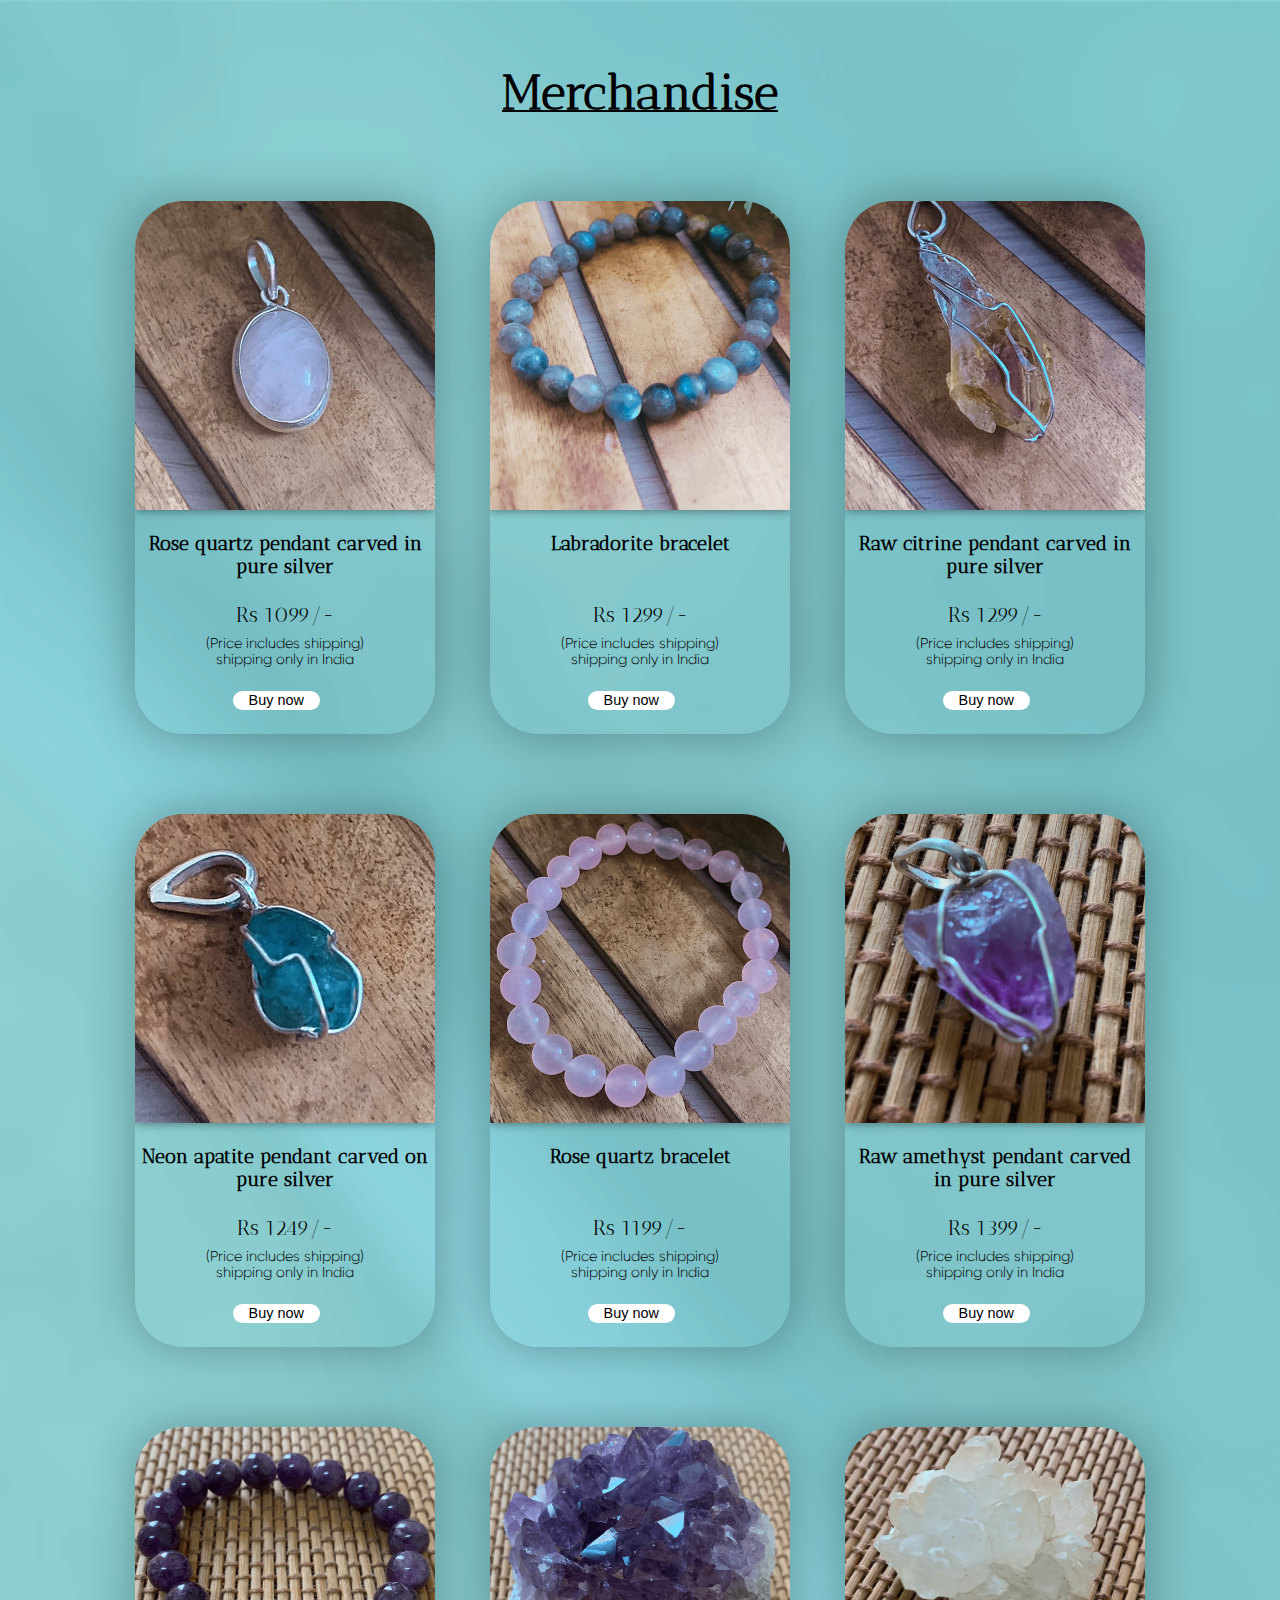
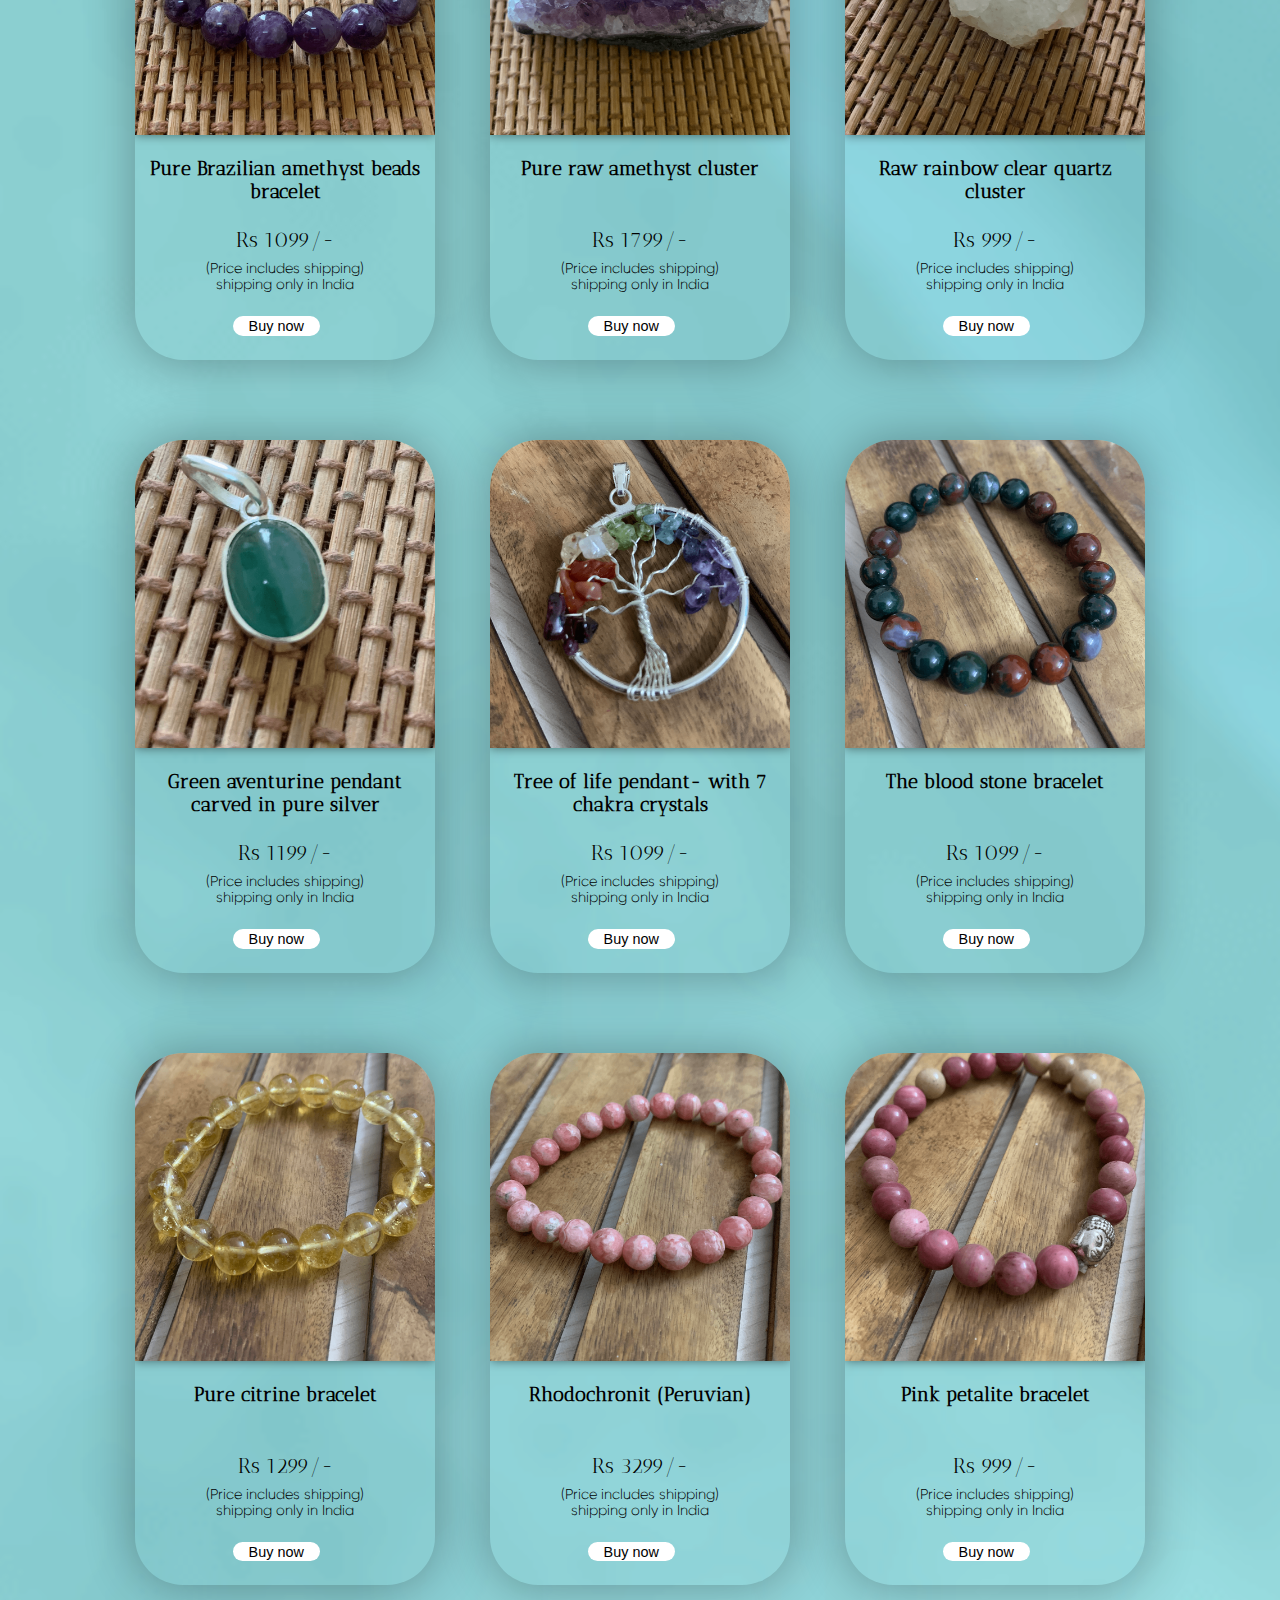
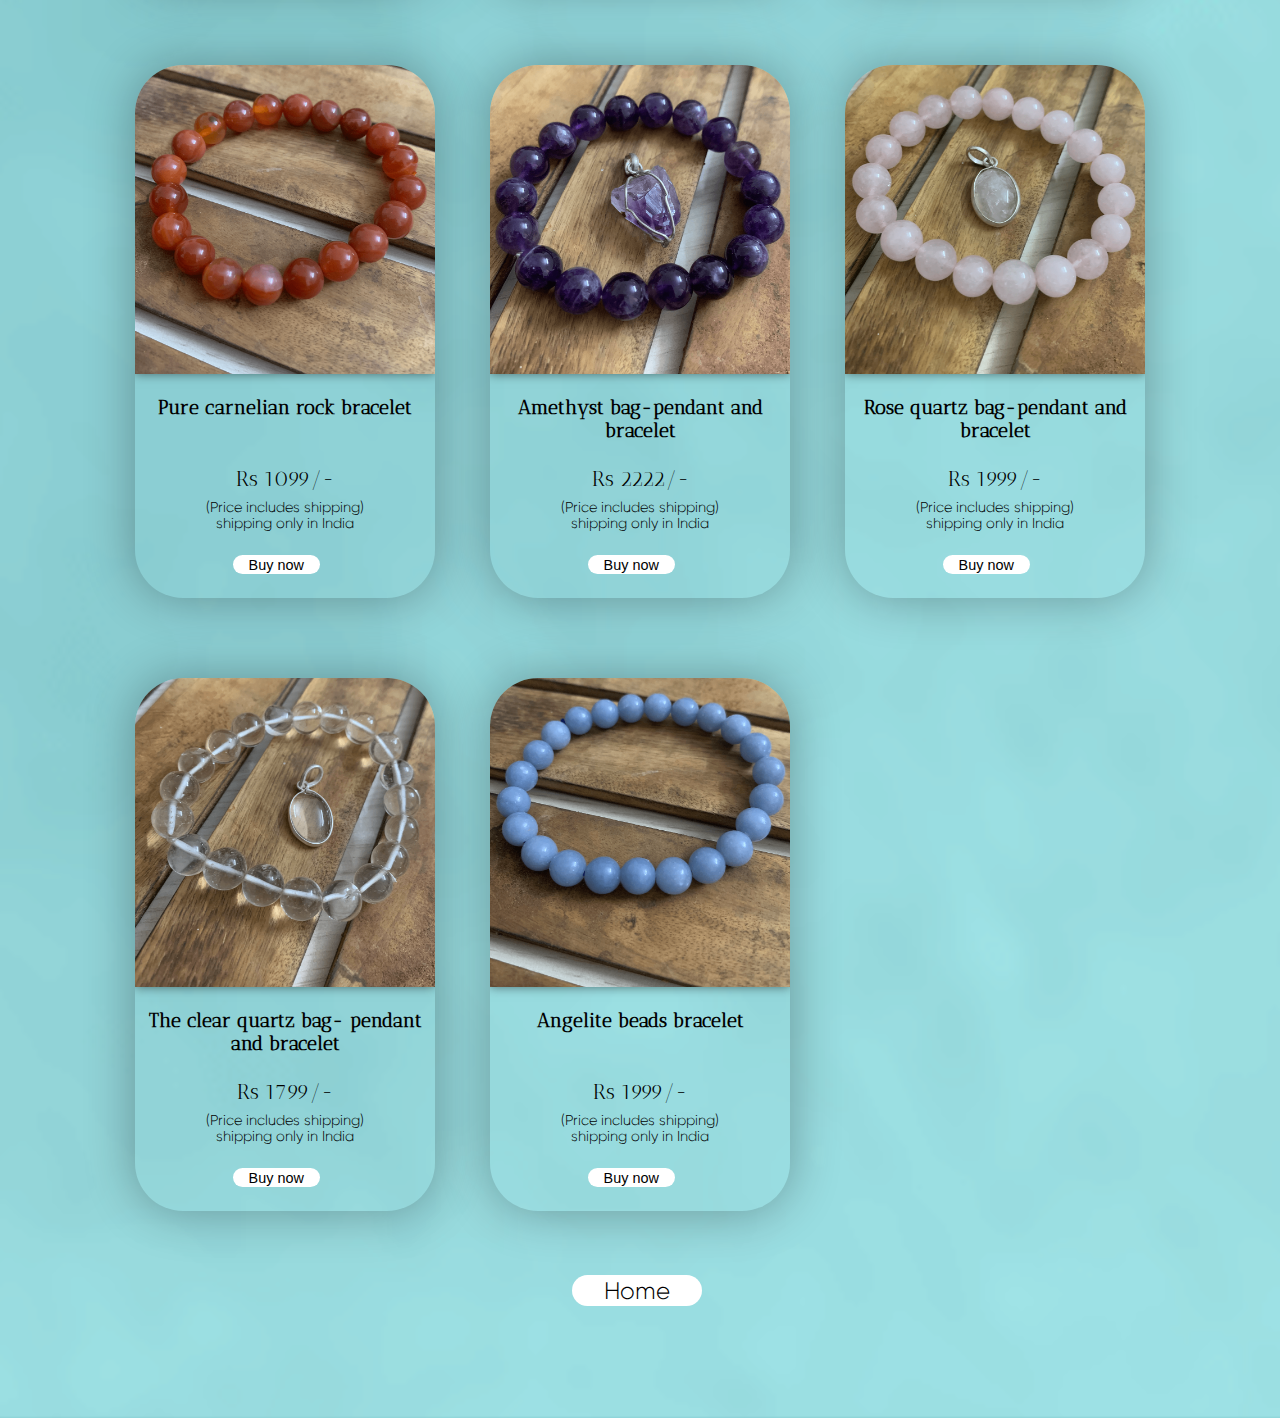
<file: merchandise.html>
<!DOCTYPE html>
<html lang="en">
<head>
    <!-- <link rel="stylesheet" href="css/style.css"> -->
    <link rel="stylesheet" href="css/merchandise.css">
    <link rel="stylesheet" href="css/responsive.css">
    <link rel="icon" href="img/Logo.png">
    <meta charset="UTF-8">
    <meta http-equiv="X-UA-Compatible" content="IE=edge">
    <meta name="viewport" content="width=device-width, initial-scale=1.0">
    <title>Merchandise</title>
</head>
<body>
    <section id="merchandise" class="merchandise">
        <h1 class="merchandise-title">Merchandise</h1>
        <div class="products">
            <div class="items">
                <img src="img/p1.png" alt="Product 1">
                <h3>Rose quartz pendant carved in pure silver</h3>
                <p class="priceM">Rs 1099/-</p>
                <p class="lable">(Price includes shipping)<br> shipping only in India</p>
                <button><a href="https://api.whatsapp.com/send?phone=919205104695&text=Hello%20There%F0%9F%91%8B,%20I%20am%20interested%20in%20One%20of%20the%20products%20of%20yours.">Buy now</a></button>
            </div>

            <div class="items">
                <img src="img/p2.png" alt="Product 1">
                <h3>Labradorite bracelet <span>dfgfdgdfgdfgdfgdfgf</span></h3>
                <p class="priceM">Rs 1299/-</p>
                <p class="lable">(Price includes shipping)<br> shipping only in India</p>
                <button><a href="https://api.whatsapp.com/send?phone=919205104695&text=Hello%20There%F0%9F%91%8B,%20I%20am%20interested%20in%20One%20of%20the%20products%20of%20yours.">Buy now</a></button>
            </div>

            <div class="items">
                <img src="img/p3.png" alt="Product 1">
                <h3>Raw citrine pendant carved in pure silver</h3>
                <p class="priceM">Rs 1299/-</p>
                <p class="lable">(Price includes shipping)<br> shipping only in India</p>
                <button><a href="https://api.whatsapp.com/send?phone=919205104695&text=Hello%20There%F0%9F%91%8B,%20I%20am%20interested%20in%20One%20of%20the%20products%20of%20yours.">Buy now</a></button>
            </div>

            <div class="items">
                <img src="img/p4.png" alt="Product 1">
                <h3>Neon apatite pendant carved on pure silver</h3>
                <p class="priceM">Rs 1249/-</p>
                <p class="lable">(Price includes shipping)<br> shipping only in India</p>
                <button><a href="https://api.whatsapp.com/send?phone=919205104695&text=Hello%20There%F0%9F%91%8B,%20I%20am%20interested%20in%20One%20of%20the%20products%20of%20yours.">Buy now</a></button>
            </div>

            <div class="items">
                <img src="img/p5.png" alt="Product 1">
                <h3>Rose quartz bracelet <span>dsfsdfsdfsdffsdfsfsfsdfsdf</span></h3>
                <p class="priceM">Rs 1199/-</p>
                <p class="lable">(Price includes shipping)<br> shipping only in India</p>
                <button><a href="https://api.whatsapp.com/send?phone=919205104695&text=Hello%20There%F0%9F%91%8B,%20I%20am%20interested%20in%20One%20of%20the%20products%20of%20yours.">Buy now</a></button>
            </div>

            <div class="items">
                <img src="img/p6.png" alt="Product 1">
                <h3>Raw amethyst pendant carved in pure silver</h3>
                <p class="priceM">Rs 1399/-</p>
                <p class="lable">(Price includes shipping)<br> shipping only in India</p>
                <button><a href="https://api.whatsapp.com/send?phone=919205104695&text=Hello%20There%F0%9F%91%8B,%20I%20am%20interested%20in%20One%20of%20the%20products%20of%20yours.">Buy now</a></button>
            </div>

            <div class="items">
                <img src="img/p7.png" alt="Product 1">
                <h3>Pure Brazilian amethyst beads bracelet</h3>
                <p class="priceM">Rs 1099/-</p>
                <p class="lable">(Price includes shipping)<br> shipping only in India</p>
                <button><a href="https://api.whatsapp.com/send?phone=919205104695&text=Hello%20There%F0%9F%91%8B,%20I%20am%20interested%20in%20One%20of%20the%20products%20of%20yours.">Buy now</a></button>
            </div>

            <div class="items">
                <img src="img/p8.png" alt="Product 1">
                <h3>Pure raw amethyst cluster <span>lksdjflsdkfjsdlfj</span></h3>
                <p class="priceM">Rs 1799/-</p>
                <p class="lable">(Price includes shipping)<br> shipping only in India</p>
                <button><a href="https://api.whatsapp.com/send?phone=919205104695&text=Hello%20There%F0%9F%91%8B,%20I%20am%20interested%20in%20One%20of%20the%20products%20of%20yours.">Buy now</a></button>
            </div>

            <div class="items">
                <img src="img/p9.png" alt="Product 1">
                <h3>Raw rainbow clear quartz cluster</h3>
                <p class="priceM">Rs 999/-</p>
                <p class="lable">(Price includes shipping)<br> shipping only in India</p>
                <button><a href="https://api.whatsapp.com/send?phone=919205104695&text=Hello%20There%F0%9F%91%8B,%20I%20am%20interested%20in%20One%20of%20the%20products%20of%20yours.">Buy now</a></button>
            </div>

            <div class="items">
                <img src="img/p10.png" alt="Product 1">
                <h3>Green aventurine pendant carved in pure silver</h3>
                <p class="priceM">Rs 1199/-</p>
                <p class="lable">(Price includes shipping)<br> shipping only in India</p>
                <button><a href="https://api.whatsapp.com/send?phone=919205104695&text=Hello%20There%F0%9F%91%8B,%20I%20am%20interested%20in%20One%20of%20the%20products%20of%20yours.">Buy now</a></button>
            </div>

            <div class="items">
                <img src="img/p11.png" alt="Product 1">
                <h3>Tree of life pendant- with 7 chakra crystals</h3>
                <p class="priceM">Rs 1099/-</p>
                <p class="lable">(Price includes shipping)<br> shipping only in India</p>
                <button><a href="https://api.whatsapp.com/send?phone=919205104695&text=Hello%20There%F0%9F%91%8B,%20I%20am%20interested%20in%20One%20of%20the%20products%20of%20yours.">Buy now</a></button>
            </div>

            <div class="items">
                <img src="img/p12.png" alt="Product 1">
                <h3>The blood stone bracelet <span>slfkjf;lkjsdf;skjf;lkfjslkf</span></h3>
                <p class="priceM">Rs 1099/-</p>
                <p class="lable">(Price includes shipping)<br> shipping only in India</p>
                <button><a href="https://api.whatsapp.com/send?phone=919205104695&text=Hello%20There%F0%9F%91%8B,%20I%20am%20interested%20in%20One%20of%20the%20products%20of%20yours.">Buy now</a></button>
            </div>

            <div class="items">
                <img src="img/p13.png" alt="Product 1">
                <h3>Pure citrine bracelet <span>slfkjf;lkjsdf;skjf;lkfjslkf</span></h3>
                <p class="priceM">Rs 1299/-</p>
                <p class="lable">(Price includes shipping)<br> shipping only in India</p>
                <button><a href="https://api.whatsapp.com/send?phone=919205104695&text=Hello%20There%F0%9F%91%8B,%20I%20am%20interested%20in%20One%20of%20the%20products%20of%20yours.">Buy now</a></button>
            </div>

            <div class="items">
                <img src="img/p14.png" alt="Product 1">
                <h3>Rhodochronit (Peruvian) <span>slfkjf;lkjsdf;skjf;lkfjslkf</span></h3>
                <p class="priceM">Rs 3299/-</p>
                <p class="lable">(Price includes shipping)<br> shipping only in India</p>
                <button><a href="https://api.whatsapp.com/send?phone=919205104695&text=Hello%20There%F0%9F%91%8B,%20I%20am%20interested%20in%20One%20of%20the%20products%20of%20yours.">Buy now</a></button>
            </div>

            <div class="items">
                <img src="img/p15.png" alt="Product 1">
                <h3>Pink petalite bracelet <span>slfkjf;lkjsdf;skjf;lkfjslkf</span></h3>
                <p class="priceM">Rs 999/-</p>
                <p class="lable">(Price includes shipping)<br> shipping only in India</p>
                <button><a href="https://api.whatsapp.com/send?phone=919205104695&text=Hello%20There%F0%9F%91%8B,%20I%20am%20interested%20in%20One%20of%20the%20products%20of%20yours.">Buy now</a></button>
            </div>

            <div class="items">
                <img src="img/p16.png" alt="Product 1">
                <h3>Pure carnelian rock bracelet <span>slfkjf;lkjsdf;skjf;lkfjslkf</span></h3>
                <p class="priceM">Rs 1099/-</p>
                <p class="lable">(Price includes shipping)<br> shipping only in India</p>
                <button><a href="https://api.whatsapp.com/send?phone=919205104695&text=Hello%20There%F0%9F%91%8B,%20I%20am%20interested%20in%20One%20of%20the%20products%20of%20yours.">Buy now</a></button>
            </div>

            <div class="items">
                <img src="img/p17.png" alt="Product 1">
                <h3>Amethyst bag-pendant and bracelet</h3>
                <p class="priceM">Rs 2222/-</p>
                <p class="lable">(Price includes shipping)<br> shipping only in India</p>
                <button><a href="https://api.whatsapp.com/send?phone=919205104695&text=Hello%20There%F0%9F%91%8B,%20I%20am%20interested%20in%20One%20of%20the%20products%20of%20yours.">Buy now</a></button>
            </div>

            <div class="items">
                <img src="img/p18.png" alt="Product 1">
                <h3>Rose quartz bag-pendant and bracelet</h3>
                <p class="priceM">Rs 1999/-</p>
                <p class="lable">(Price includes shipping)<br> shipping only in India</p>
                <button><a href="https://api.whatsapp.com/send?phone=919205104695&text=Hello%20There%F0%9F%91%8B,%20I%20am%20interested%20in%20One%20of%20the%20products%20of%20yours.">Buy now</a></button>
            </div>

            <div class="items">
                <img src="img/p19.png" alt="Product 1">
                <h3>The clear quartz bag- pendant and bracelet</h3>
                <p class="priceM">Rs 1799/-</p>
                <p class="lable">(Price includes shipping)<br> shipping only in India</p>
                <button><a href="https://api.whatsapp.com/send?phone=919205104695&text=Hello%20There%F0%9F%91%8B,%20I%20am%20interested%20in%20One%20of%20the%20products%20of%20yours.">Buy now</a></button>
            </div>

            <div class="items">
                <img src="img/p20.png" alt="Product 1">
                <h3>Angelite beads bracelet <span>slfkjf;lkjsdf;skjf;lkfjslkf</span></h3>
                <p class="priceM">Rs 1999/-</p>
                <p class="lable">(Price includes shipping)<br> shipping only in India</p>
                <button><a href="https://api.whatsapp.com/send?phone=919205104695&text=Hello%20There%F0%9F%91%8B,%20I%20am%20interested%20in%20One%20of%20the%20products%20of%20yours.">Buy now</a></button>
            </div>
        </div>

        <div class="back-home">
            <button><a href="index.html">Home</a></button>
        </div>

    </section>
</body>
</html>
</file>
<file: css/style.css>
*{
    margin: 0;
    padding: 0;
}
@font-face{
    font-family: 'artifact me' ;
    src: url('../fonts/Artifact.otf');
}
@font-face{
    font-family: 'AnticDidone';
    src: url('../fonts/AnticDidone-Regular.otf');
}
@font-face{
    font-family: 'gilroy';
    src: url('../fonts/Gilroy-Light.otf');
}

/* ---------CUSTOM PROPERTIES--------- */
:root{
    /* ---FONT--- */
    --main-font: 'AnticDidone';
    --logo-font: 'artifact me';
    --Para-font: 'gilroy';
    /* ---COLORS--- */
    --main-color: black;
    --text-color: white;
}

/* ---------HEADER--------- */

.header{
    height: 100vh;
    width: 100%;
    background-image: url(../img/home-3.jpg);
    /* background-image: url(../img/Home.jpg); */
    /* filter: blur(10px); */
    background-position: center;
    background-size: cover;
    position: relative;
}
html{
    scroll-behavior: smooth;
}
nav{
    display: flex;
    align-items: center;
    justify-content: space-between;
    /* background-color: red; */
    padding-top: 2rem;
}
nav img{
    width: 85px;
    padding-bottom: .3rem;
    /* background-color: red; */
    padding-left: 4rem;
}
.logopart{
    display: flex;
    align-items: center;
}
.title{
    /* background-color: aqua; */
    color: var(--text-color);
    font-family: var(--logo-font);
    padding-left: 2rem;
    /* margin-left: 2rem; */
    /* margin-top: 1.5rem; */
    font-size: 2.5rem;
    text-shadow: 0px 0px 5px #b3f0ff;
}
.link{
    text-decoration: none;
}
.navlinks{
    flex: 1;
    text-align: right;
    align-self: center;
    /* background-color: black; */
    /* margin-right: 1.7rem; */
}
.navlinks ul li{
    display: inline-block;
    position: relative;
    list-style: none;
    padding-right: 4rem;
    font-size: 1.7rem;
    font-weight: 600;
}
.navlinks ul li a{
    color: var(--text-color);
    text-decoration: none;
    font-family: var(--logo-font);
    transition: .3s;
}
.navlinks ul li a:hover{
    text-shadow: 0px 0px 15px #66e0ff;
}

/* ---HOME--- */

.home{
    /* background-color: red; */
    display: flex;
    justify-content: space-between;
    max-width: 80%;
    margin: auto;
    margin-top: 11rem;
}
.left{
    /* background-color: wheat; */
    /* margin-left: 8rem; */
    align-self: center;
    color: var(--text-color);
}
.left h1{
    font-family: var(--main-font);
    font-size: 4rem;
    margin-bottom: 1.5rem;
}
.left h1 span{
    font-size: 5.65rem;
    font-family: var(--logo-font);
    text-shadow: 0px 0px 5px #9aebff;
    font-weight: 100;
}
.left p{
    font-size: 1.5rem;
    margin-bottom: 3rem;
}
.left button{
    background-color: var(--text-color);
    border: none;
    border-radius: 2rem;
    text-align: center;
    font-size: 1.2rem;
    padding: .1rem 1rem;
    transition: .3s;
}
.left button:hover{
    box-shadow: 0px 0px 30px #9aebff;
}
.right img{
    /* background-color: aqua; */
    width: 650px;
    margin-right: -2rem;
    /* box-shadow: 0px 0px 30px #9aebff; */

}


/* ---------ICONS--------- */


.icons{
    /* background-color: white; */
    position: fixed;
    top: 50%;
    transform: translateY(-50%);
    /* width: 40px; */
    z-index: 10;
}
.icons li{
    list-style: none;
    /* background-color: red; */
    /* margin-bottom: -.1rem; */
}
.icons i{
    /* background-color: red; */
    color: white;
    margin-bottom: 1rem;
    /* font-size: 1.5rem; */
    /* padding-left: .5rem;
    padding-right: .5rem; */
}
.icons li:nth-child(1) a{
    background-color: #25d366;
    font-size: 1.8rem;
    padding: .3rem;
    transition: .3s;
}
.icons li:nth-child(1) a:hover{
    box-shadow: 0px 0px 30px #9aebff;
}
.icons li:nth-child(2) a{
    /* background-color: linear-gradient(#f46f30, #c32aa3); */
    background-image: linear-gradient(#ff6a25, #ff37d4);
    font-size: 1.8rem;
    padding: .3rem;
    transition: .3s;
}
.icons li:nth-child(2) a:hover{
    box-shadow: 0px 0px 30px #9aebff;
}
.icons li:nth-child(3) a{
    background-color: #ff0000;
    font-size: 1.5rem;
    padding: .3rem;
    transition: .3s;
}
.icons li:nth-child(3) a:hover{
    box-shadow: 0px 0px 30px #9aebff;
}

/* ---------ABOUT--------- */

.about{
    /* background-image: url(../img/About.jpg); */
    background-image: url(../img/About-3.png);
    /* background-image: linear-gradient(#4ff0ffca,#ffcaca); */
    background-position: center;
    background-size: cover;
    /* position: relative; */
    
}
.about-main{
    max-width: 70%;
    margin: auto;
    padding-bottom: 3rem;
}
.about-title{
    text-align: center;
    font-family: var(--main-font);
    font-size: 2.5rem;
    color: black;
    padding-top: 3rem;
    letter-spacing: .5rem;
    text-decoration: underline solid white 2px;
    margin-bottom: 3rem;
}
.about-title span{
    font-family: var(--logo-font);
    font-size: 2.2;
    text-shadow: 0px 0px 5px rgb(255, 255, 255);
    color: white;
}
.about-content{
    display: flex;
    /* flex-flow: wrap; */
    align-items: center;
    justify-content: space-between;
    box-shadow: 0px 0px 20px #00000034;
    border-radius: 3rem;
    padding: 3rem;
    /* background-color: #05263154; */
}
.about-left img{
    width: 300px;
    border-radius: 3rem;
    box-shadow: 0px 0px 15px #9aebff;
}
.about-right p{
    color: black;
    font-family: var(--Para-font);
    /* background-color: red; */
    margin-left: 6rem;
    font-size: 1.1rem;
    line-height: 2rem;
}
.spacial{
    color: black;
    font-size: 2rem;
}

/* ---------SERVICES--------- */

.services{
    background-color: #ffcaca;
    font-family: var(--main-font);
    color: #5d4747;
    padding-bottom: 5rem;
}
.services-container{
    max-width: 70%;
    margin: auto;
    /* border: solid black 2px; */
}
.services-title{
    font-family: var(--main-font);
    font-size: 2.5rem;
    padding-top: 4rem;
    color: #5d4747;
    letter-spacing: .5rem;
    text-decoration: underline solid black 2px;
    margin-bottom: 5rem;
    text-align: center;
}
.top3-card{
    display: flex;
    text-align: center;
    gap: 4rem;
    justify-content: space-between;
}
.card{
    position: relative;
    width: 340px;
    height: 400px;
    /* margin: 30px; */
    box-shadow: 20px 20px 50px rgba(0, 0, 0, 0.5);
    border-radius: 3rem;
    padding-top: 4rem;
    padding-bottom: 4rem;
    padding-left: 1rem;
    padding-right: 1rem;
    background: #fbc5c5;
    overflow: hidden;
    justify-content: center;
    align-items: center;
    text-align: center;
    transition: all .5s;
}
.card h2{
    font-size: 1.8rem;
    padding-bottom: 2.5rem;
    text-decoration: underline 2px;
    opacity: 60%;
}
.card p{
    font-size: 14px;
}
.top-p{
    /* background-color: aqua; */
    padding-bottom: 1.5rem;
    padding-right: 1rem;
    padding-left: 1rem;
}
.middile-p{
    /* background-color: red; */
    padding-right: 1rem;
    padding-left: 1rem;
    padding-bottom: 1.5rem;
}
.price{
    font-family: var(--Para-font);
    color: black;
}
.card a{
    text-decoration: none;
    color: black;
}
.card button{
    background-color: var(--text-color);
    border: none;
    border-radius: 2rem;
    text-align: center;
    font-size: 1.2rem;
    padding: .1rem 1rem;
    transition: .3s;
    position: absolute;
    bottom: 5%;
    left: 50%;
    transform: translateX(-50%);
}
.card button:hover{
    box-shadow: 0px 0px 30px #00000034;
}
.bottom2{
    display: flex;
    width: 65%;
    margin: auto;
    gap: 4rem;
    text-align: center;
    margin-top: 6rem;
    /* gap: 4rem; */
    justify-content: space-evenly;
}

/* ---------NAV BAR--------- */

.nav__toggle{
    display: none;
    margin-right: 4rem;
}
.nav__toggle img{
    width: 40px;
}
.nav__menu{
    /* display: inline-block; */
    text-align: right;
    /* margin-top: 10rem; */
}
.nav__menu li{
    display: flex;
    display: inline-block;
    position: relative;
    list-style: none;
    padding-right: 4rem;
    font-size: 1.7rem;
    font-weight: 600;
    padding-top: .2rem;
}
.nav{
    height: 4rem;
    display: flex;
    justify-content: space-between;
    align-items: center;
}
.nav__item{
    margin-bottom: 2rem;
}
.nav__link{
    position: relative;
    color: white;
    text-decoration: none;
    font-family: var(--logo-font);
    transition: .3s;
}
.nav__link:hover{
    text-shadow: 0px 0px 15px #66e0ff;
}
.nav__logo{
    color: black;
}
.nav__toggle{
    cursor: pointer;
    position: fixed;
    right: -2%;
}

/* ---------Merchandise--------- */


.merchandise{
    background-image: url(../img/Merchandise.png);
    background-position: center;
    background-size: cover;
    padding-bottom: 5rem;
}
.merchandise h1{
    font-size: 2.5rem;
    font-family: var(--main-font);
    text-decoration: underline solid black 2px;
    margin-bottom: 5rem;
    padding-top: 4rem;
    text-align: center;
}   
.products{
    max-width: 80%;
    /* background-color: aqua; */
    margin: auto;
    display: grid;
    grid-template-columns: repeat(3 , 350px);
    text-align: center;
    grid-row-gap: 5rem;
    grid-column-gap: 3rem;
    /* grid-column-gap: 2rem; */
    justify-content: space-evenly;
}
.items{
    /* background-color: red; */
    box-shadow: 0px 0px 50px rgba(0, 0, 0, 0.308);
    border-radius: 3rem;
    overflow: hidden;
}
.items img{
    width: 350px;
    position: relative;
    bottom: 50px;
    box-shadow: 0px 0px 10px #00000081;
}
.items h3{
    font-family: var(--main-font);
    margin-top: -2rem;
    font-size: 1.3rem;
    padding-left: 5px;
    padding-right: 5px;
}
.items h3 span{
    opacity: 0%;
}
.priceM{
    font-family: var(--main-font);
    margin-top: 1.5rem;
    font-size: 1.5rem;
}
.lable{
    font-family: var(--Para-font);
    margin-top: .5rem;
    font-size: 1rem;
    margin-bottom: 1.5rem;
}
.items button a{
    text-decoration: none;
    color: black;
}
.items button{
    /* background-color: red;
    border: none;
    font-size: 3rem; */
    background-color: var(--text-color);
    border: none;
    border-radius: 2rem;
    text-align: center;
    font-size: 1rem;
    padding: .1rem 1rem;
    transition: .3s;
    margin-right: 1.1rem;
    margin-bottom: 1.5rem;
}
.items button:hover{
    box-shadow: 0px 0px 30px #00000075;
}
.products button a{
    text-decoration: none;
    color: black;
    text-align: center;
}
.view-more{
    text-align: center;
    margin-top: 4rem;
}
.view-more button{
    border: none;
    background-color: white;
    padding: 0.1rem 2rem;
    font-family: var(--Para-font);
    font-size: 1.5rem;
    margin-right: .4rem;
    border-radius: 2rem;
    transition: .3s;
}
.view-more button:hover{
    box-shadow: 0px 0px 30px #00000075;
}
.view-more a{
    color: black;
    text-decoration: none;
}

/* ---------CONTACT--------- */

.contact{
    padding-bottom: 5rem;
    background-color: #ffcaca;
}
.contact-section{
    /* background-color: aqua; */
    box-shadow: 20px 20px 50px rgba(0, 0, 0, 0.5);
    border-radius: 3rem;
    width: 30%;
    margin: auto;
    padding: 4rem 2rem;
    background: #fbc5c5;
    align-items: center;
}
/* .map img{
    background-color: red;
    width: 100%;
    height: 450px;
    filter: blur(8px);
} */
.details{
    /* background-color: red; */
    text-align: center;
    font-family: var(--main-font);
    /* box-shadow: 0px 0px 10px #ff000081; */
}
.details h1{
    font-size: 2rem;
    text-decoration: underline;
    color: #5d4747;
}
.address{
    padding-top: 4rem;
    font-size: 1.5rem;
    font-family: var(--main-font);
    /* text-align: left; */
}
.address span{
    font-size: 1.2rem;
    font-weight: normal;
    font-family: var(--Para-font);
}
.contact-number{
    padding-top: 2rem;
    font-size: 1.5rem;
    font-family: var(--main-font);
    /* text-align: left; */
}
.contact-number span{
    font-size: 1.2rem;
    font-weight: normal;
    font-family: var(--Para-font);
}
.social-icon{
    display: flex;
    margin-top: 3rem;
    /* background-color: red; */
    justify-content: center;
    padding-left: 1rem;
}
.social-icon li{
    list-style: none;
}
.social-icon a{
    color: black;
    padding-right: 1rem;
    transition: 0.3s;
}
.social-icon a:hover{
    /* color: #66e0ff; */
    color: white;
}
.social-icon i{
    font-size: 1.3rem;
}

/* ---FOOTER--- */

.fotter{
    text-align: center;
    background-color: black;
    padding-top: 2rem;
    padding-bottom: 2rem;
    color: white;
    font-family: var(--Para-font);
}
.tags{
    display: flex;
    justify-content: center;
    margin-bottom: 20px;
}
.tags p{
    padding-right: 10.5px;
    font-size: 1.2rem;
}
.tags a{
    text-decoration: none;
    color: white;
}
.fotter h6{
    font-size: 1rem;
    font-weight: lighter;
    font-style: italic;
    margin-bottom: 15px;
}
.fotter h5{
    font-weight: normal;
    text-transform: uppercase;
    font-size: .9rem;
    letter-spacing: 1px;
}
.fotter h5 a{
    color: #fbc5c5;
    text-decoration: none;
}
</file>
<file: css/merchandise.css>
*{
    margin: 0;
    padding: 0;
}
@font-face{
    font-family: 'artifact me' ;
    src: url('../fonts/Artifact.otf');
}
@font-face{
    font-family: 'AnticDidone';
    src: url('../fonts/AnticDidone-Regular.otf');
}
@font-face{
    font-family: 'gilroy';
    src: url('../fonts/Gilroy-Light.otf');
}

/* ---------CUSTOM PROPERTIES--------- */
:root{
    /* ---FONT--- */
    --main-font: 'AnticDidone';
    --logo-font: 'artifact me';
    --Para-font: 'gilroy';
    /* ---COLORS--- */
    --main-color: black;
    --text-color: white;
}

/* ---------Merchandise--------- */


.merchandise{
    background-image: url(../img/Merchandise.png);
    /* background-color: #ffcaca; */
    background-position: center;
    background-size: cover;
    padding-bottom: 7rem;
}
.merchandise h1{
    font-size: 3rem;
    font-family: var(--main-font);
    text-decoration: underline solid black 2px;
    margin-bottom: 5rem;
    padding-top: 4rem;
    text-align: center;
}   
.products{
    max-width: 80%;
    /* background-color: aqua; */
    margin: auto;
    display: grid;
    grid-template-columns: repeat(3 , 350px);
    text-align: center;
    grid-row-gap: 5rem;
    grid-column-gap: 3rem;
    /* grid-column-gap: 2rem; */
    justify-content: space-evenly;
}
.items{
    /* background-color: red; */
    box-shadow: 0px 0px 50px rgba(0, 0, 0, 0.308);
    border-radius: 3rem;
    overflow: hidden;
}
.items img{
    width: 350px;
    position: relative;
    bottom: 50px;
    box-shadow: 0px 0px 10px #00000081;
}
.items h3{
    font-family: var(--main-font);
    margin-top: -2rem;
    font-size: 1.3rem;
    padding-left: 5px;
    padding-right: 5px;
}
.items h3 span{
    opacity: 0%;
}
.priceM{
    font-family: var(--main-font);
    margin-top: 1.5rem;
    font-size: 1.5rem;
}
.lable{
    font-family: var(--Para-font);
    margin-top: .5rem;
    font-size: 1rem;
    margin-bottom: 1.5rem;
}
.items button a{
    text-decoration: none;
    color: black;
}
.items button{
    /* background-color: red;
    border: none;
    font-size: 3rem; */
    background-color: var(--text-color);
    border: none;
    border-radius: 2rem;
    text-align: center;
    font-size: 1rem;
    padding: .1rem 1rem;
    transition: .3s;
    margin-right: 1.1rem;
    margin-bottom: 1.5rem;
}
.items button:hover{
    box-shadow: 0px 0px 30px #00000075;
}
.products button a{
    text-decoration: none;
    color: black;
    text-align: center;
}
.back-home{
    text-align: center;
    margin-top: 4rem;
}
.back-home button{
    border: none;
    background-color: white;
    padding: 0.1rem 2rem;
    font-family: var(--Para-font);
    font-size: 1.5rem;
    margin-right: .4rem;
    border-radius: 2rem;
    transition: .3s;
}
.back-home button:hover{
    box-shadow: 0px 0px 30px #00000075;
}
.back-home a{
    color: black;
    text-decoration: none;
}
</file>
<file: css/responsive.css>
@media screen and (max-width: 1565px) {
    /* LOGO */

    /* HOME */
    .right img {
        width: 580px;
    }

    .left h1 {
        font-family: var(--main-font);
        font-size: 3.8rem;
        margin-bottom: 1.5rem;
    }

    .left h1 span {
        font-size: 5rem;
        font-family: var(--logo-font);
        text-shadow: 0px 0px 5px #9aebff;
        font-weight: 100;
    }

    .left p {
        font-size: 1.4rem;
        margin-bottom: 2rem;
    }

    .left button {
        background-color: var(--text-color);
        border: none;
        border-radius: 2rem;
        text-align: center;
        font-size: 1.1rem;
        padding: .1rem 1rem;
    }

    /* ABOUT */
    .about-main {
        max-width: 80%;
        margin: auto;
        padding-bottom: 3rem;
    }

    /* SERVICES */
    .services-container {
        max-width: 80%;
        margin: auto;
    }
}

@media screen and (max-width: 1438px) {

    /* nav */
    .nav__menu {
        position: fixed;
        display: flex;
        display: inline-block;
        /* position: relative; */
        top: 5rem;
        right: -110%;
        width: 15%;
        height: 100%;
        padding: 2rem;
        /* background-color: rgba(255, 255, 255, 0); */
        box-shadow: 0px 0px 30px #00000050;
        transition: .5s;
        backdrop-filter: blur(10px);
        z-index: 20;
        border-top-left-radius: 2rem;

    }

    .nav__toggle {
        display: flex;
        z-index: 20;
    }

    /* HOME */
    .right img {
        width: 530px;
    }

    .left h1 {
        font-family: var(--main-font);
        font-size: 3.6rem;
        margin-bottom: 1rem;
    }

    .left h1 span {
        font-size: 4.7rem;
        font-family: var(--logo-font);
        text-shadow: 0px 0px 5px #9aebff;
        font-weight: 100;
    }

    .left p {
        font-size: 1.3rem;
        margin-bottom: 1.8rem;
    }

    .left button {
        background-color: var(--text-color);
        border: none;
        border-radius: 2rem;
        text-align: center;
        font-size: 1rem;
        padding: .1rem 1rem;
    }
}

/*=== Show menu ===*/
.show {
    right: 0;
}

/*Active menu*/
.active::after {
    position: absolute;
    content: '';
    width: 100%;
    height: 0.18rem;
    left: 0;
    top: 2rem;
    background-color: black;
}

@media screen and (max-width: 1371px) {

    /* SERVICES */
    .services-container {
        max-width: 80%;
        margin: auto;
        /* border: solid black 2px; */
    }

    .top3-card {
        display: flex;
        text-align: center;
        gap: 2rem;
        justify-content: space-between;
    }

    .card {
        position: relative;
        width: 350px;
        height: 390px;
        /* margin: 30px; */
        box-shadow: 20px 20px 50px rgba(0, 0, 0, 0.5);
        border-radius: 3rem;
        padding-top: 3rem;
        padding-bottom: 3rem;
        padding-left: 1rem;
        padding-right: 1rem;
        background: #fbc5c5;
        overflow: hidden;
        justify-content: center;
        align-items: center;
        text-align: center;
        transition: all .5s;
    }

    .card h2 {
        font-size: 1.5rem;
        padding-bottom: 2.5rem;
        text-decoration: underline 2px;
        opacity: 60%;
    }

    .card p {
        font-size: 13px;
    }

    .top-p {
        /* background-color: aqua; */
        padding-bottom: 1.5rem;
        padding-right: 1rem;
        padding-left: 1rem;
    }

    .middile-p {
        /* background-color: red; */
        padding-right: 1rem;
        padding-left: 1rem;
        padding-bottom: 1.5rem;
    }

    .price {
        font-family: var(--Para-font);
        color: black;
    }

    .bottom2 {
        gap: 2rem;
    }

    /* MERCHANDISE */
    .products{
        grid-template-columns: repeat(3, 300px);
    }
    .items img{
        width: 300px;
        position: relative;
        bottom: 50px;
    }
    .items h3{
        font-size: 1.2rem;
    }
    .priceM{
        font-size: 1.3rem;
    }
    .lable{
        font-size: .9rem;
    }
    .items button{
        font-size: .9rem;
    }
    .view-more button{
        font-size: 1.3rem;
    }

}

@media screen and (max-width: 1141px) {
    .header {
        height: 700px;
    }

    .home {
        margin-top: 6rem;
    }

    /* LOGO */
    nav img {
        width: 60px;
        padding-bottom: .3rem;
        /* background-color: red; */
        padding-left: 2rem;
    }

    .title {
        font-size: 2rem;
        padding-left: 1rem;
    }

    /* HOME */
    .right img {
        width: 400px;
    }

    .left h1 {
        font-family: var(--main-font);
        font-size: 2.8rem;
        margin-bottom: 1rem;
    }

    .left h1 span {
        font-size: 4rem;
        font-family: var(--logo-font);
        text-shadow: 0px 0px 5px #9aebff;
        font-weight: 100;
    }

    .left p {
        font-size: 1rem;
        margin-bottom: 1.8rem;
    }

    .left button {
        background-color: var(--text-color);
        border: none;
        border-radius: 2rem;
        text-align: center;
        font-size: .8rem;
        padding: .1rem 1rem;
    }

    /* ABOUT */
    .about-content {
        flex-wrap: wrap;
        justify-content: center;
        gap: 2rem;
    }

    .about-left img {
        width: 280px;
        border-radius: 3rem;
    }

    .about-right p {
        text-align: center;
        margin-left: auto;
        font-size: .8rem;
        line-height: 1.2rem;
    }

    .spacial {
        color: black;
        font-size: 1.4rem;
    }

    /* SERVICES */
    .top3-card {
        flex-wrap: wrap;
        gap: 5rem;
        width: 65%;
        margin: auto;
        justify-content: center;
    }

    .bottom2 {
        flex-wrap: wrap;
        margin-top: 5rem;
        gap: 5rem;
    }

    .card {
        position: relative;
        width: 350px;
        height: 390px;
        box-shadow: 20px 20px 50px rgba(0, 0, 0, 0.5);
        border-radius: 3rem;
        padding-top: 3rem;
        padding-bottom: 3rem;
        padding-left: 1rem;
        padding-right: 1rem;
        background: #fbc5c5;
        overflow: hidden;
        justify-content: center;
        align-items: center;
        text-align: center;
        transition: all .5s;
    }

    .card h2 {
        font-size: 1.8rem;
    }

    .card p {
        font-size: 15px;
    }
        /* MERCHANDISE */
    .products{
        grid-template-columns: repeat(2, 350px);
    }
    .items img{
        width: 350px;
    }
}

@media screen and (max-width: 1000px) {
    .right img {
        width: 400px;
    }

    .left h1 {
        font-family: var(--main-font);
        font-size: 2.5rem;
    }

    .left h1 span {
        font-size: 4rem;
    }

    .left p {
        font-size: 1rem;
        margin-bottom: 1.8rem;
    }

    .left button {
        font-size: .8rem;
    }

    .about-left img {
        width: 200px;
        border-radius: 2rem;
    }

    .card {
        width: 310px;
    }

    .card h2 {
        font-size: 1.8rem;
    }

    .card p {
        font-size: 13px;
    }

    /* HOME */
    .right img {
        width: 380px;
    }

    .left h1 {
        font-family: var(--main-font);
        font-size: 2.3rem;
    }

    .left h1 span {
        font-size: 3.8rem;
    }

    .left p {
        font-size: .95rem;
        margin-bottom: 1.8rem;
    }
         /* MERCHANDISE */
         .products{
            grid-template-columns: repeat(1, 350px);
        }
        .items img{
            width: 350px;
        }
        .items h3{
            font-size: 1.3rem;
        }
    /* CONTACT */
    /* .contact-section{
        grid-template-columns: 1fr;
    } */
}

@media screen and (max-width: 768px) {
    .right img {
        width: 300px;
    }
    .home{
        margin-top: 9rem;
    }
    .left h1 {
        font-family: var(--main-font);
        font-size: 2.1rem;
    }

    .left h1 span {
        font-size: 3.5rem;
    }

    .left p {
        font-size: .85rem;
        margin-bottom: 1.8rem;
    }

    .left button {
        font-size: .8rem;
    }

    .about-left img {
        width: 180px;
        border-radius: 2rem;
    }

    /* SOCIAL */
    .icons li:nth-child(1) a {
        background-color: #04141b;
        font-size: 1.5rem;
        padding: .3rem;
        transition: .3s;
    }

    .icons li:nth-child(2) a {
        background-color: #04141b;
        font-size: 1.5rem;
        padding: .3rem;
        transition: .3s;
    }

    .icons li:nth-child(3) a {
        background-color: #04141b;
        font-size: 1.2rem;
        padding: .3rem;
        transition: .3s;
    }
    /* CONTACT */
    .contact-section{
        width: 250px;
    }
}

@media screen and (max-width: 611px) {
    .title{
        font-size: 1.8rem;
    }
    /* HOME */
    .right img {
        width: 250px;
    }
    .header {
        height: 500px;
    }
    .home {
        margin-top: 5rem;
    }
    .left h1 {
        font-family: var(--main-font);
        font-size: 1.7rem;
        margin-bottom: .1rem;
    }
    .left h1 span {
        font-size: 3rem;
    }
    .left p {
        font-size: .65rem;
        margin-bottom: 1rem;
    }
    .left button {
        font-size: .8rem;
    }
    /* ABOUT  */
    .about-title{
        font-size: 2rem;
    }
    .about-left img{
        width: 180px;
    }
    .about-content{
        padding-right: 1rem;
        padding-left: 1rem;
    }
    /* SERVICES  */
    .services-title{
        font-size: 2rem;
    }
    /* CARD  */
    .card {
        min-width: 280px;
    }
    .card h2 {
        font-size: 1.7rem;
    }
    .card p {
        font-size: 12px;
    }
    .card button{
        font-size: 1rem;
    }
    .nav__toggle {
        display: flex;
        z-index: 20;
    }
    .merchandise h1{
        font-size: 2rem;
    }
    .products{
        grid-template-columns: repeat(1, 320px);
    }
    .items img{
        width: 320px;
        top: -55px;
    }
    /* fotter  */

    .tags p{
        font-size: 1rem;
        padding-right: 5px;
    }
   .fotter h6{
        font-size: .9rem;
    }
    .fotter h5{
        font-size: .9rem;
    }
}
@media screen and (max-width: 414px){
    /* LOGO  */
    .title{
        font-size: 1.5rem;
        padding-bottom: .2rem;
        margin-left: -.8rem;
    }
    nav img{
        width: 50px;
        margin-left: -1.5rem;
    }
    .nav__toggle{
        margin-right: 1.5rem;
    }
    .nav__menu{
        width: 30%;
    }
    /* HOME  */
    .header{
        height: 736px;
    }
    .home{
        flex-direction: column-reverse;
        align-items: center;
        text-align: center;
        margin-top: 5.8rem;
    }
    .right img {
        width: 260px;
        margin-right: 0;
        margin-bottom: 3rem;
    }
    .left p {
        font-size: .8rem;
        margin-bottom: 1rem;
    }
    .left h1 {
        font-size: 2rem;
        margin-bottom: .1rem;
    }
    .left h1 span {
        font-size: 3rem;
    }
    .left button {
        font-size: .8rem;
        margin-right: 1rem;
    }
    /* SOCIAL */
    .icons li:nth-child(1) a {
        background-color: #04141b;
        font-size: 1.2rem;
        padding: .3rem;
        transition: .3s;
    }

    .icons li:nth-child(2) a {
        background-color: #04141b;
        font-size: 1.2rem;
        padding: .3rem;
        transition: .3s;
    }

    .icons li:nth-child(3) a {
        background-color: #04141b;
        font-size: .95rem;
        padding: .3rem;
        transition: .3s;
    }
    /* ABOUT  */
    .about-left img {
        width: 180px;
        border-radius: 3rem;
    }
    .about-title{
        font-size: 1.8rem;
    }
    .about-right p {
        text-align: center;
        margin-left: auto;
        font-size: .7rem;
        line-height: 1.2rem;
    }
    .spacial {
        color: black;
        font-size: 1.2rem;
    }
    /* SERVICES  */
    .services-title{
        font-size: 1.8rem;
    }
    /* CARD  */
    .card {
        min-width: 260px;
    }
    .card h2 {
        font-size: 1.5rem;
    }
    .card p {
        font-size: 11.5px;
    }
    .card button{
        font-size: 1rem;
    }
    .merchandise h1{
        font-size: 2rem;
    }
    .products{
        grid-template-columns: repeat(1, 300px);
    }
    .items img{
        width: 320px;
        top: -55px;
    }
    /* CONTACT  */
    .contact-section{
        width: 200px;
    }
    .details h1{
        font-size: 1.5rem;
    }
    .address{
        font-size: 1rem;
        padding-top: 2.5rem;
    }
    .contact-number{
        font-size: 1rem;
        padding-top: 1.2rem;
    }
    .social-icon{
        margin-top: 2rem;
        margin-right: .2rem;
    }
    /* footer  */
    .tags p{
        font-size: .75rem;
    }
    .fotter h6{
        font-size: .6rem;
    }
    .fotter h5{
        font-size: .7rem;
    }
    
}

@media  screen and (max-width: 325px) {
    .tags{
        display: none;
    }

    
}

@media screen and (max-width: 280px){
    /* LOGO  */
    .title{
        font-size: 1rem;
        padding-bottom: .2rem;
        margin-left: -.8rem;
    }
    nav img{
        width: 40px;
    }
    .nav__toggle img{
        width: 35px;
        
    }
    /* HOME  */
    .right img {
        width: 220px;
        margin-right: 0;
        margin-bottom: 1em;
    }
    /* ABOUT  */
    .about-left img {
        width: 110px;
        border-radius: 1rem;
    }
    /* SERVICES  */
    /* CARD  */
    .card {
        min-width: 200px;
    }
    .card h2 {
        font-size: 1.2rem;
    }
    .card p {
        font-size: 11px;
    }
    
    .merchandise h1{
        font-size: 1.8rem;
    }
    .products{
        grid-template-columns: repeat(1, 250px);
    }
    .items img{
        width: 320px;
        top: -55px;
    }
    .view-more button{
        font-size: 1rem;

    }
}
</file>
